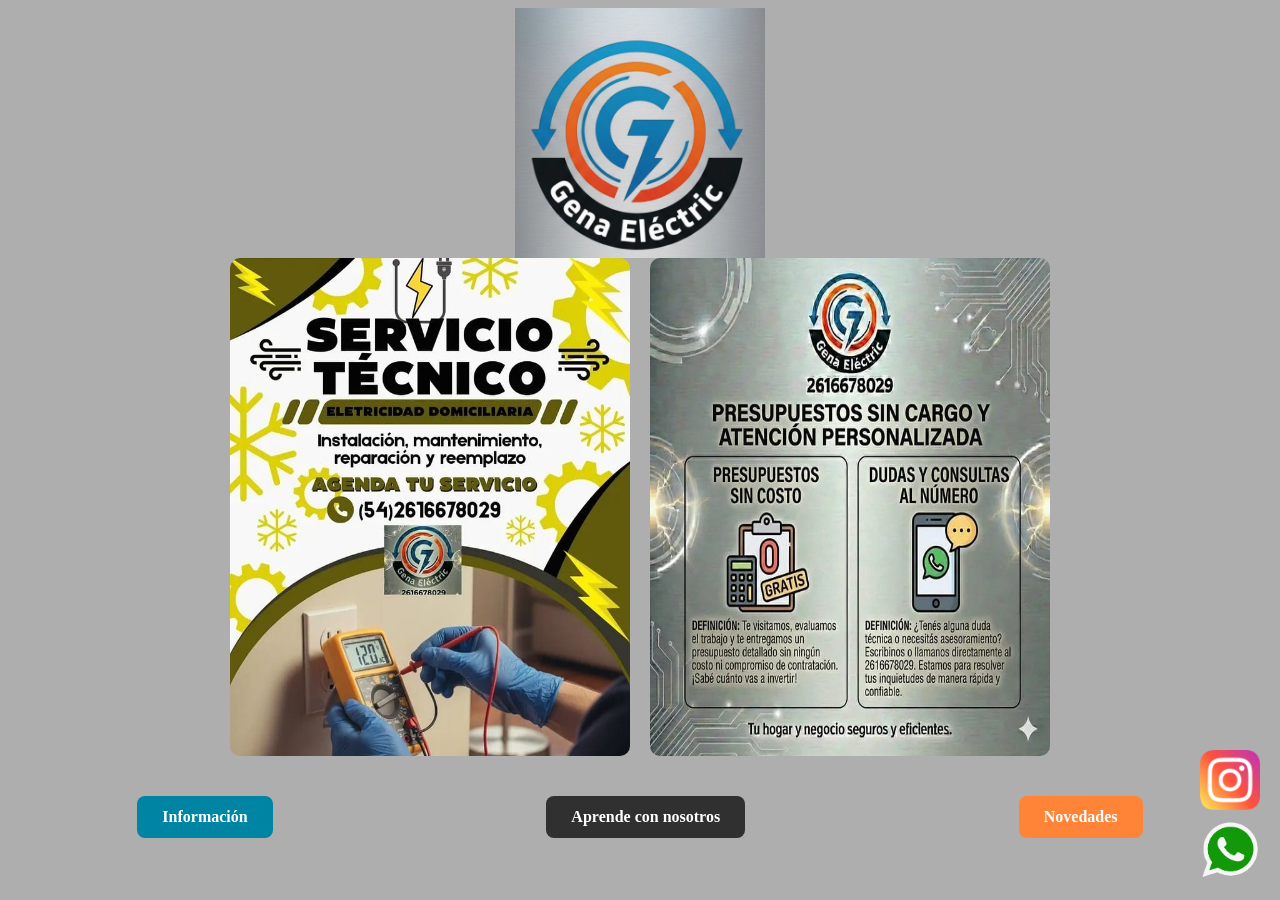
<file: index.html>
<!DOCTYPE html>
<html>
    <head>
         <meta name="viewport" content="width=device-width, initial-scale=1.0">

        <link rel="stylesheet" href="estilos.css">

        <meta charset="UTF-8">

        <title>Gena.electric</title>

        <link rel="icon" type="image/jpeg" href="insta.jpg">
    </head>
    <body>

        <div class="a">
        <img src="insta.jpg" alt="">
    </div>

    <div class="b">
        <img src="WhatsApp Image 2026-03-24 at 5.09.06 PM.jpeg" alt="">
        <img src="WhatsApp Image 2026-03-24 at 5.09.06 PM (1).jpeg" alt="">
    </div>

    <div class="c">
        <a href="informacion.html" class="BOTON">Información</a>
        <a href="aprendemos.html" class="BoToN">Aprende con nosotros</a>
        <a href="novedades.html" class="boton">Novedades</a>
    </div>




     <a href="https://www.instagram.com/gena.electic" class="instagram-float" target="_blank"> <img src="2111463.png" alt=""></a>
    <a href="https://wa.me/5492616678029?text=%C2%A1Hola!%20Quiero%20m%C3%A1s%20informaci%C3%B3n" class="whatsapp-float" target="_blank"> <img src="get-logo-whatsapp-png-pictures-1.png" alt=""></a>
    </body>
</html>
</file>
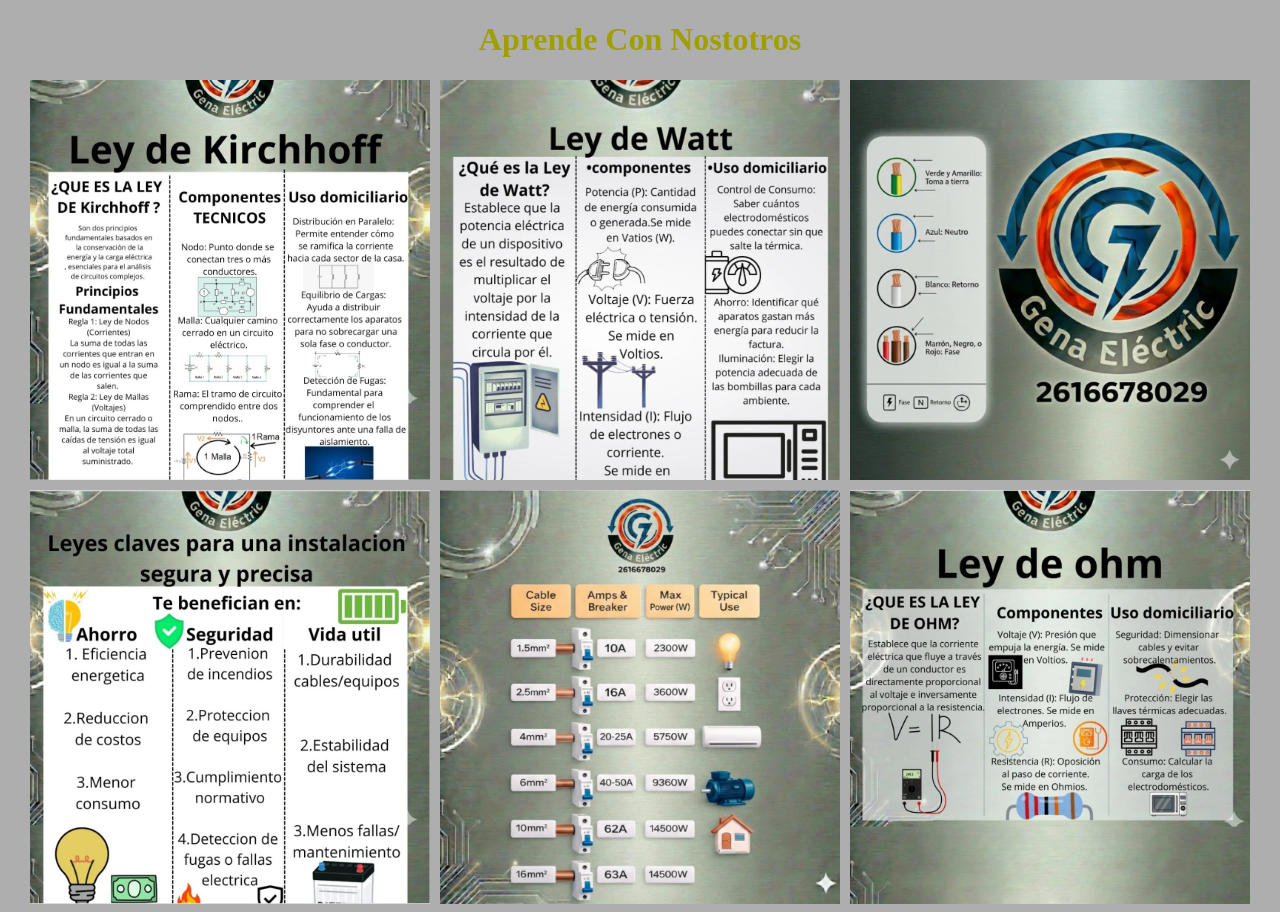
<file: aprendemos.html>
<!DOCTYPE html>
<html>
    <head>
        <link rel="stylesheet" href="estilos.css">
        <meta charset="UTF-8">
        <title>Gena.electric</title>
        <link rel="icon" type="image/jpeg" href="insta.jpg">
    </head>
    <body>
        <h1 style="text-align: center;">Aprende Con Nostotros</h1>
        <div class="f">
        <img src="1.jpeg" alt="">
        <img src="2.jpeg" alt="">
        <img src="3.jpeg" alt="">
        <img src="4.jpeg" alt="">
        <img src="5.jpeg" alt="">
        <img src="6.jpeg" alt="">
        </div>
    </body>
</html>
</file>
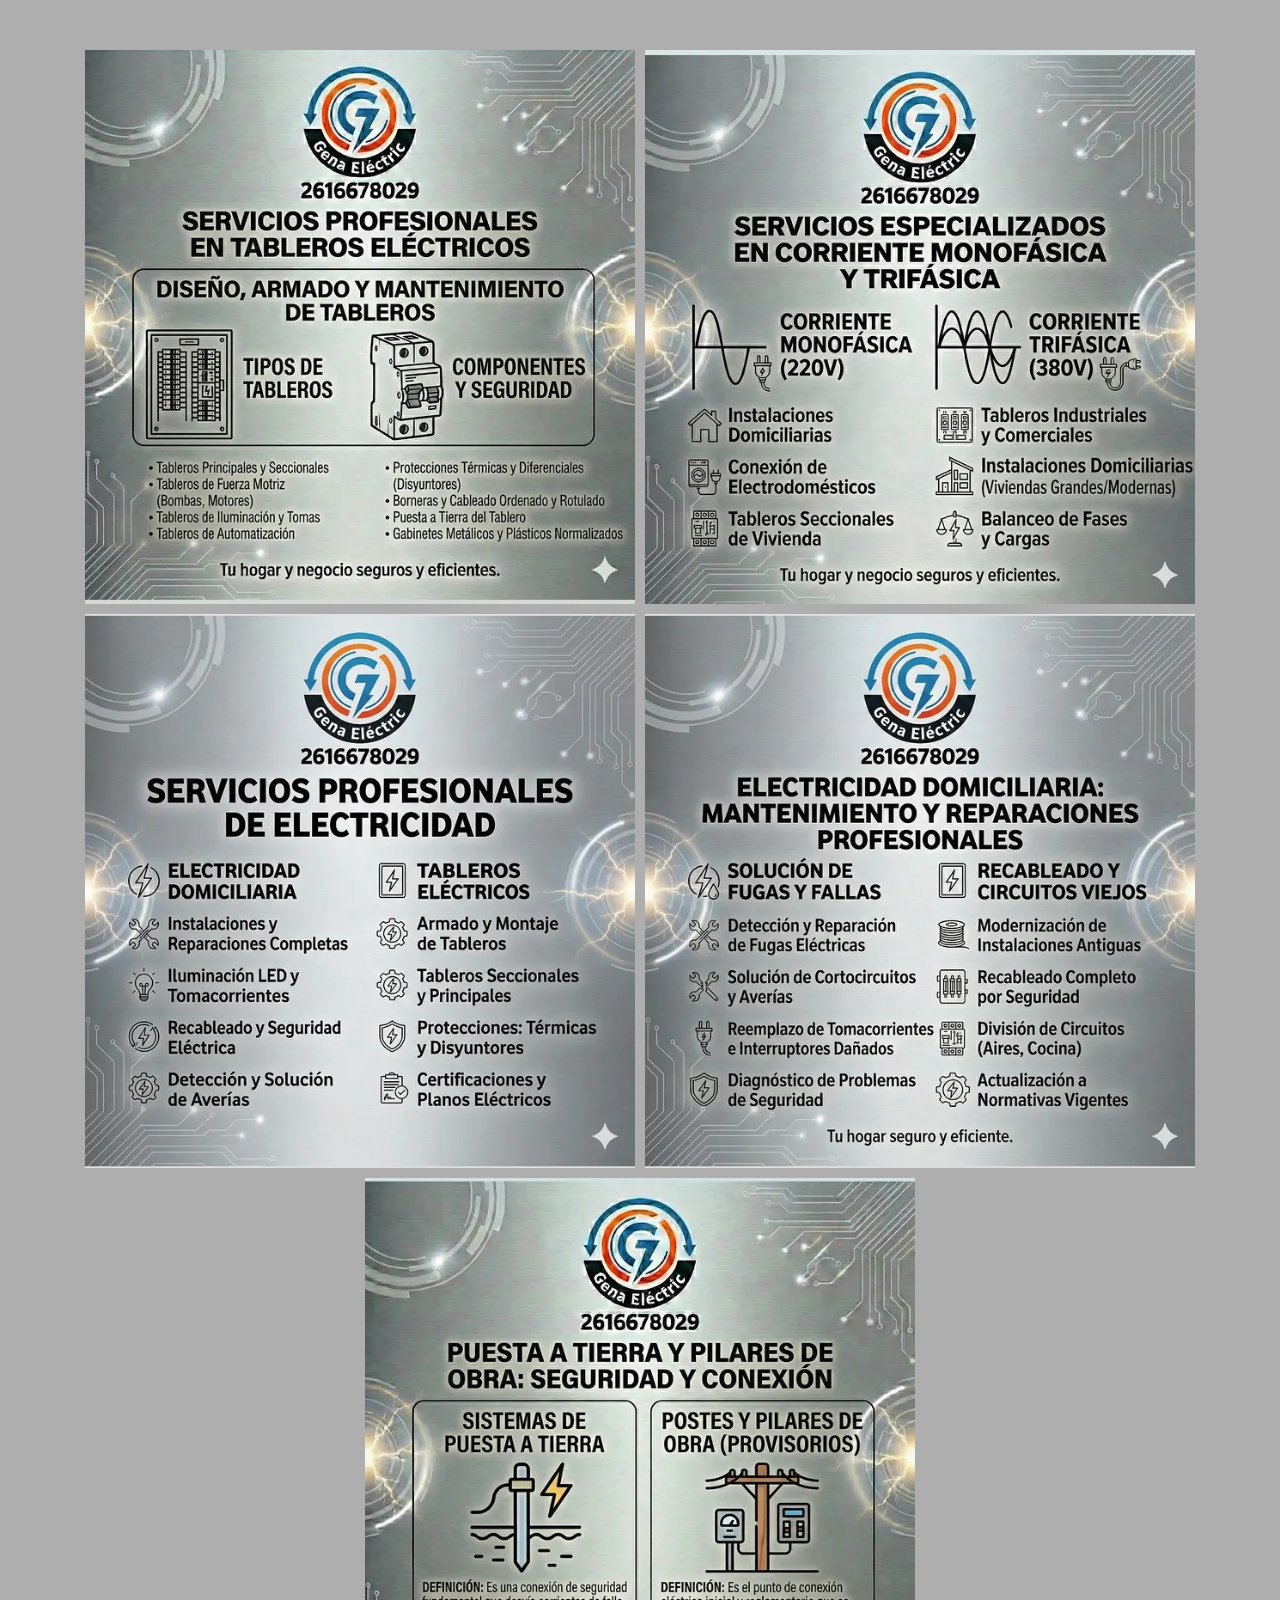
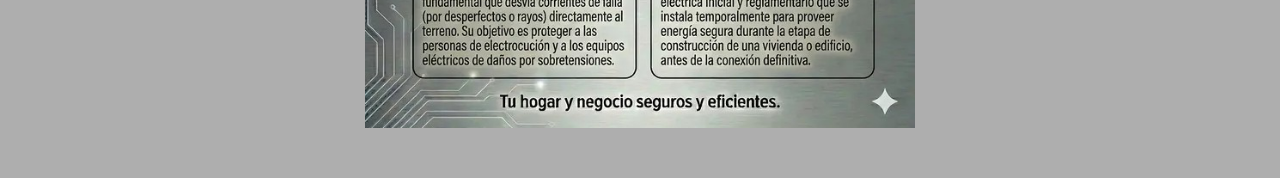
<file: informacion.html>
<!DOCTYPE html>
<html>
    <head>
        <link rel="stylesheet" href="estilos.css">
        <meta charset="UTF-8">
        <title>Gena.electric</title>
        <link rel="icon" type="image/jpeg" href="insta.jpg">
    </head>
    <body>
        <div class="e">
            <img src="instagram004.jpg" alt="">
            <img src="instagram005.jpg" alt="">
            <img src="instagram006.jpg" alt="">
            <img src="instagram007.jpg" alt="">
            <img src="instagram008.jpg" alt="">
        </div>
    </body>
</html>
</file>
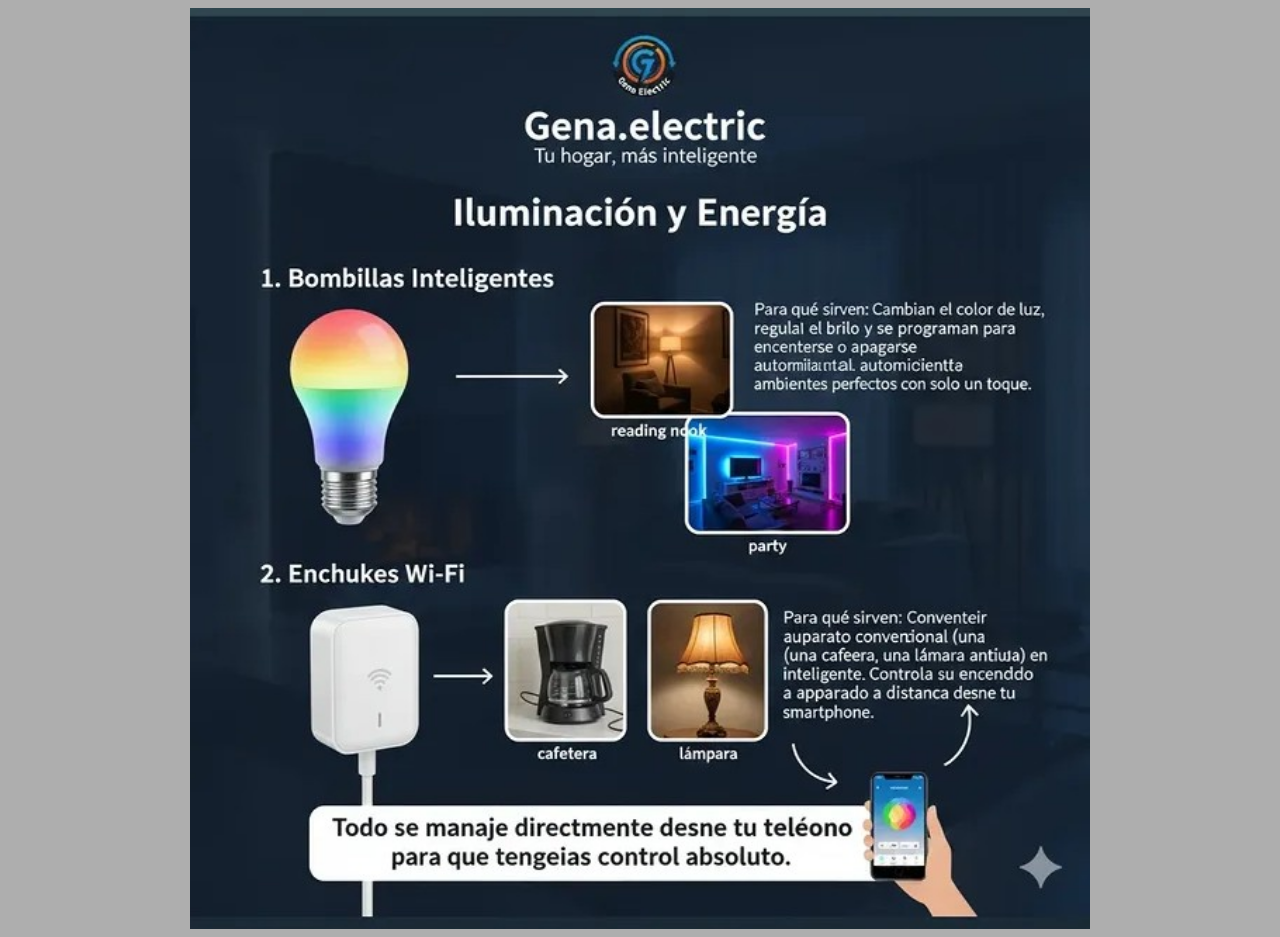
<file: novedades.html>
<!DOCTYPE html>
<html>
    <head>
        <link rel="stylesheet" href="estilos.css">
        <meta charset="UTF-8">
        <title>Gena.electric</title>
        <link rel="icon" type="image/jpeg" href="insta.jpg">
    </head>
    <body>
        <div class="z">
        <img src="instagram003.jpg" alt="">
        </div>
    </body>
</html>
</file>
<file: estilos.css>
body {
    background-color: rgb(174, 174, 174);
    color: rgb(159, 159, 0);
}

.a {
    display: flex;
    justify-content: center;
}

.a img {
    max-width: 250px;
}

.b {
    display: flex;
    justify-content: center;
    gap: 20px;
    flex-wrap: wrap;
}

.b img {
    width: 400px;
    border-radius: 10px;
}

.whatsapp-float {
    position: fixed;
    bottom: 20px;
    right: 20px;
    width: 60px;
    height: 60px;
    z-index: 1000;
}

.whatsapp-float img {
    width: 100%;
    height: 100%;
}

.whatsapp-float:hover {
    transform: scale(1.1);
    transition: 0.3s;
}

.boton {
    display: inline-block;
    margin: 40px auto;
    padding: 12px 25px;
    background-color: #ff8438;
    color: white;
    text-decoration: none;
    border-radius: 8px;
    font-weight: bold;
    transition: 0.3s;
}

.boton:hover {
    background-color: #0084a4;
    transform: scale(1.05);
}

.d {
    width: 400px;
    max-width: 100%;
}

.BOTON {
    display: inline-block;
    margin: 40px auto;
    padding: 12px 25px;
    background-color: #0084a4;
    color: white;
    text-decoration: none;
    border-radius: 8px;
    font-weight: bold;
    transition: 0.3s;
}

.BOTON:hover {
    background-color: #ff8438;
    transform: scale(1.05);
}

.c {
    display: flex;
    justify-content: center;
    gap: 15px;
    flex-wrap: wrap;
}

.e {
    text-align: center;
    margin: 50px;
    display: flex;
    justify-content: center;
    flex-wrap: wrap;
    gap: 10px;
}

/* Tamaños de imágenes para computadora */
.e img {
    width: 550px;
    height: auto;
}

.BoToN {
    display: inline-block;
    margin: 40px auto;
    padding: 12px 25px;
    background-color: #303031;
    color: white;
    text-decoration: none;
    border-radius: 8px;
    font-weight: bold;
    transition: 0.3s;
}

.BoToN:hover {
    background-color: #005173;
    transform: scale(1.05);
}

.f {
    justify-content: center;
    display: flex;
    flex-wrap: wrap;
    gap: 10px;
}

/* Tamaños de imágenes para computadora */
.f img {
    width: 400px;
    height: auto;
}

.instagram-float {
    position: fixed;
    bottom: 90px;
    right: 20px;
    width: 60px;
    height: 60px;
    z-index: 1000;
}

.instagram-float img {
    width: 100%;
    height: 100%;
}

.instagram-float:hover {
    transform: scale(1.1);
    transition: 0.3s;
}

.z img {
    display: block;
    margin: 0 auto;
    width: 100%;       /* O puedes probar con width: 800px; si prefieres un tamaño fijo */
    max-width: 900px;  /* Límite máximo para que no ocupe toda la pantalla en monitores gigantes */
    height: auto;
}

/* --- REGLAS EXCLUSIVAS PARA CELULARES --- */
@media (max-width: 768px) {
    .a img {
        width: 200px;
    }
    
    .b {
        margin: 10px;
        gap: 10px;
        flex-direction: column;
        align-items: center;
    }
    
    .b img {
        max-width: 100%;
    }
    
    .c {
        margin: 10px;
        gap: 10px;
        flex-direction: column;
    }

    .e {
        margin: 10px 0;
    }

    .e img, 
    .f img, 
    .z img {
        width: 95%;
        max-width: 600px;
        height: auto;
    }
}
</file>
